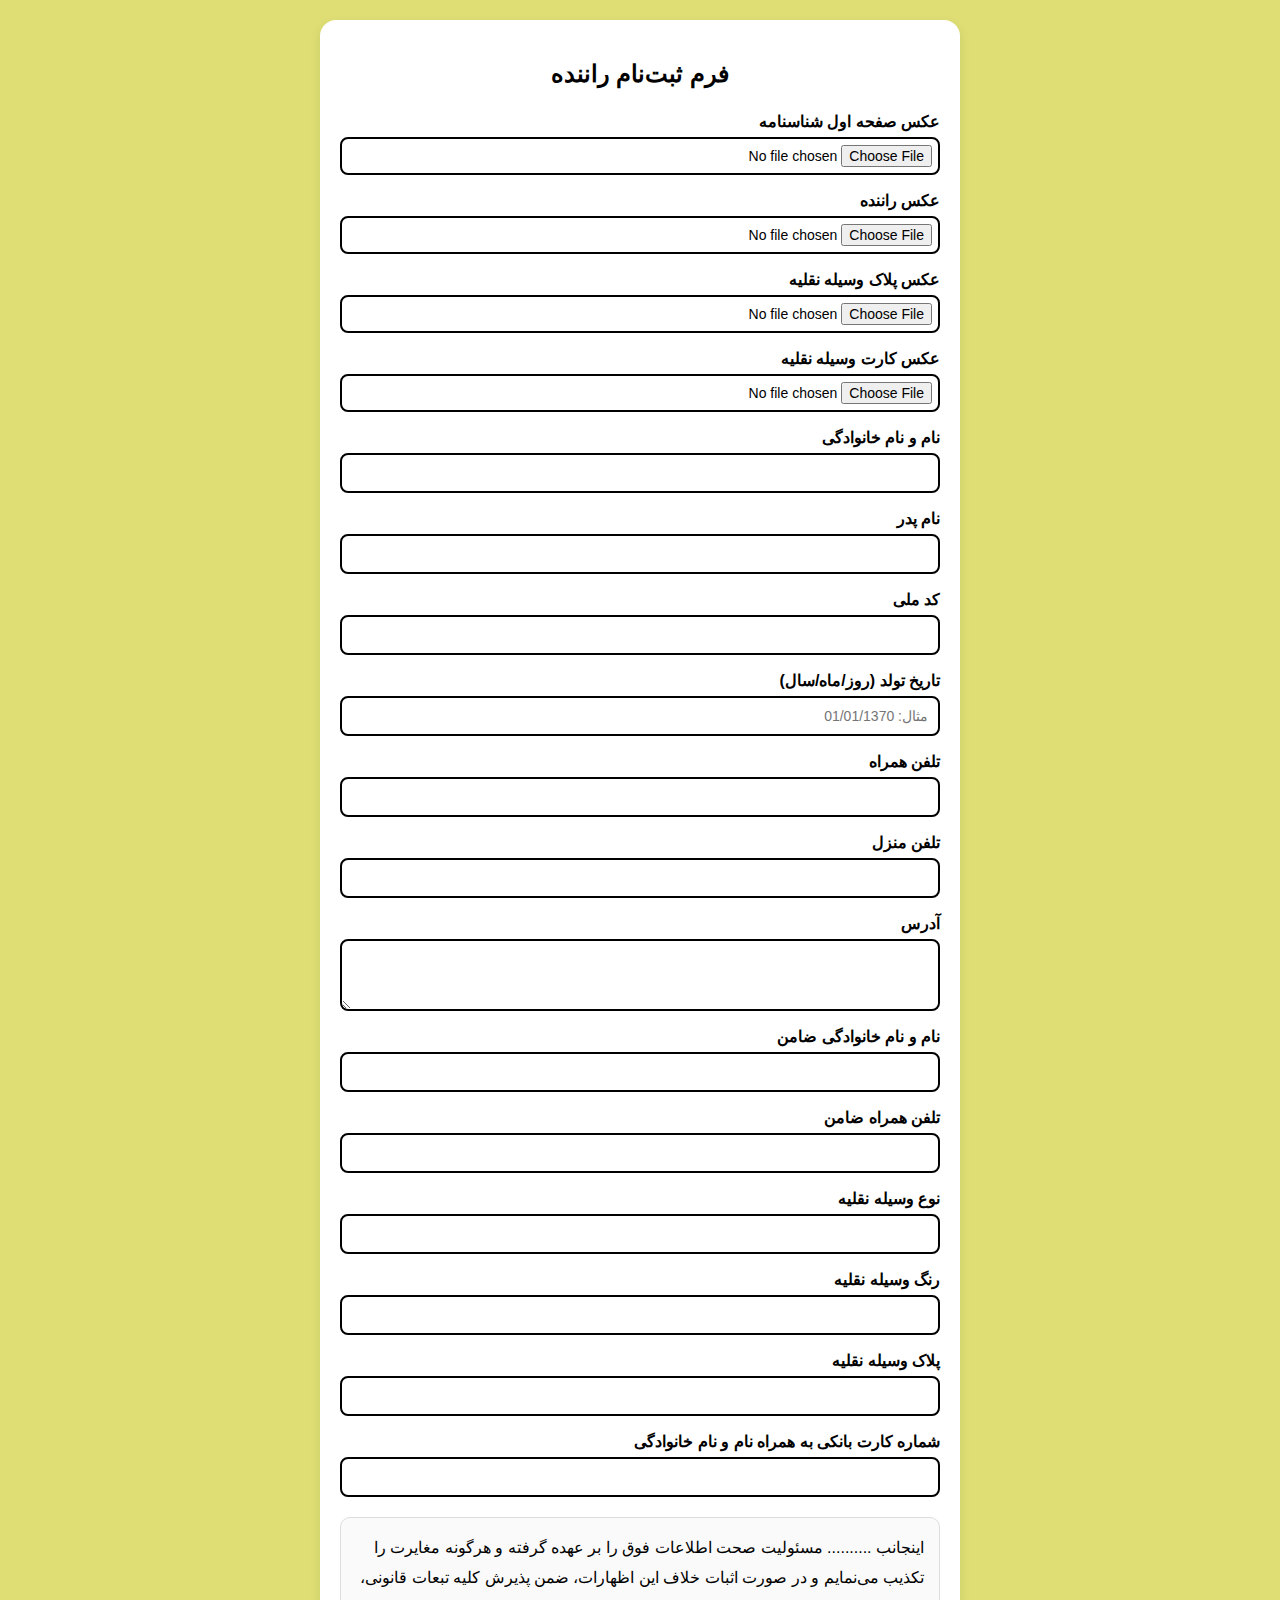
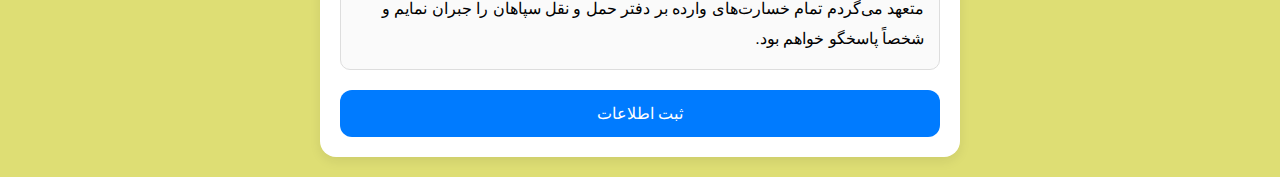
<file: Pages/Driverregistration.html>
<!DOCTYPE html>
<html lang="fa" dir="rtl">
<head>
<meta charset="UTF-8" />
<meta name="viewport" content="width=device-width, initial-scale=1.0" />
<title>فرم ثبت‌نام راننده</title>
<style>
  body {
    font-family: sans-serif;
    /* background: #f5f5f7; */
    margin: 0;
    padding: 20px;
    background-color: #dede74;
  }
  .container {
    max-width: 600px;
    margin: auto;
    background: #fff;
    padding: 20px;
    border-radius: 16px;
    box-shadow: 0 4px 12px rgba(0,0,0,0.08);
  }
  h2 {
    text-align: center;
    margin-bottom: 24px;
  }
  .form-group {
    margin-bottom: 16px;
    display: flex;
    flex-direction: column;
  }
  label {
    margin-bottom: 6px;
    font-weight: bold;
  }
  input, select, textarea {
    padding: 10px;
    border: 1px solid #ccc;
    border-radius: 8px;
    border: 2px solid;
    font-size: 14px;
  }
  input[type="file"] {
    padding: 6px;
  }
  .agreement {
    margin-top: 20px;
    padding: 15px;
    background: #fafafa;
    border: 1px solid #ddd;
    border-radius: 10px;
    line-height: 1.9;
  }
  button {
    width: 100%;
    padding: 14px;
    background: #007bff;
    color: #fff;
    font-size: 16px;
    border: none;
    border-radius: 12px;
    cursor: pointer;
    margin-top: 20px;
  }
  button:hover {
    background: #005fcc;
  }
</style>
</head>
<body>
<div class="container">
  <h2>فرم ثبت‌نام راننده</h2>

  <div class="form-group">
    <label>عکس صفحه اول شناسنامه</label>
    <input type="file" />
  </div>

  <div class="form-group">
    <label>عکس راننده</label>
    <input type="file" />
  </div>

  <div class="form-group">
    <label>عکس پلاک وسیله نقلیه</label>
    <input type="file" />
  </div>

  <div class="form-group">
    <label>عکس کارت وسیله نقلیه</label>
    <input type="file" />
  </div>

  <div class="form-group">
    <label>نام و نام خانوادگی</label>
    <input type="text" />
  </div>

  <div class="form-group">
    <label>نام پدر</label>
    <input type="text" />
  </div>

  <div class="form-group">
    <label>کد ملی</label>
    <input type="text" />
  </div>

  <div class="form-group">
    <label>تاریخ تولد (روز/ماه/سال)</label>
    <input type="text" placeholder="مثال: 01/01/1370" />
  </div>

  <div class="form-group">
    <label>تلفن همراه</label>
    <input type="text" />
  </div>

  <div class="form-group">
    <label>تلفن منزل</label>
    <input type="text" />
  </div>

  <div class="form-group">
    <label>آدرس</label>
    <textarea rows="3"></textarea>
  </div>

  <div class="form-group">
    <label>نام و نام خانوادگی ضامن</label>
    <input type="text" />
  </div>

  <div class="form-group">
    <label>تلفن همراه ضامن</label>
    <input type="text" />
  </div>

  <div class="form-group">
    <label>نوع وسیله نقلیه</label>
    <input type="text" />
  </div>

  <div class="form-group">
    <label>رنگ وسیله نقلیه</label>
    <input type="text" />
  </div>

  <div class="form-group">
    <label>پلاک وسیله نقلیه</label>
    <input type="text" />
  </div>

  <div class="form-group">
    <label>شماره کارت بانکی به همراه نام و نام خانوادگی</label>
    <input type="text" />
  </div>

  <div class="agreement">
    اینجانب .......... مسئولیت صحت اطلاعات فوق را بر عهده گرفته و هرگونه مغایرت را تکذیب می‌نمایم و در صورت اثبات خلاف این اظهارات، ضمن پذیرش کلیه تبعات قانونی، متعهد می‌گردم تمام خسارت‌های وارده بر دفتر حمل و نقل سپاهان را جبران نمایم و شخصاً پاسخگو خواهم بود.
  </div>

  <button>ثبت اطلاعات</button>
</div>
<script>

</script>
</body>
</html>
</file>
